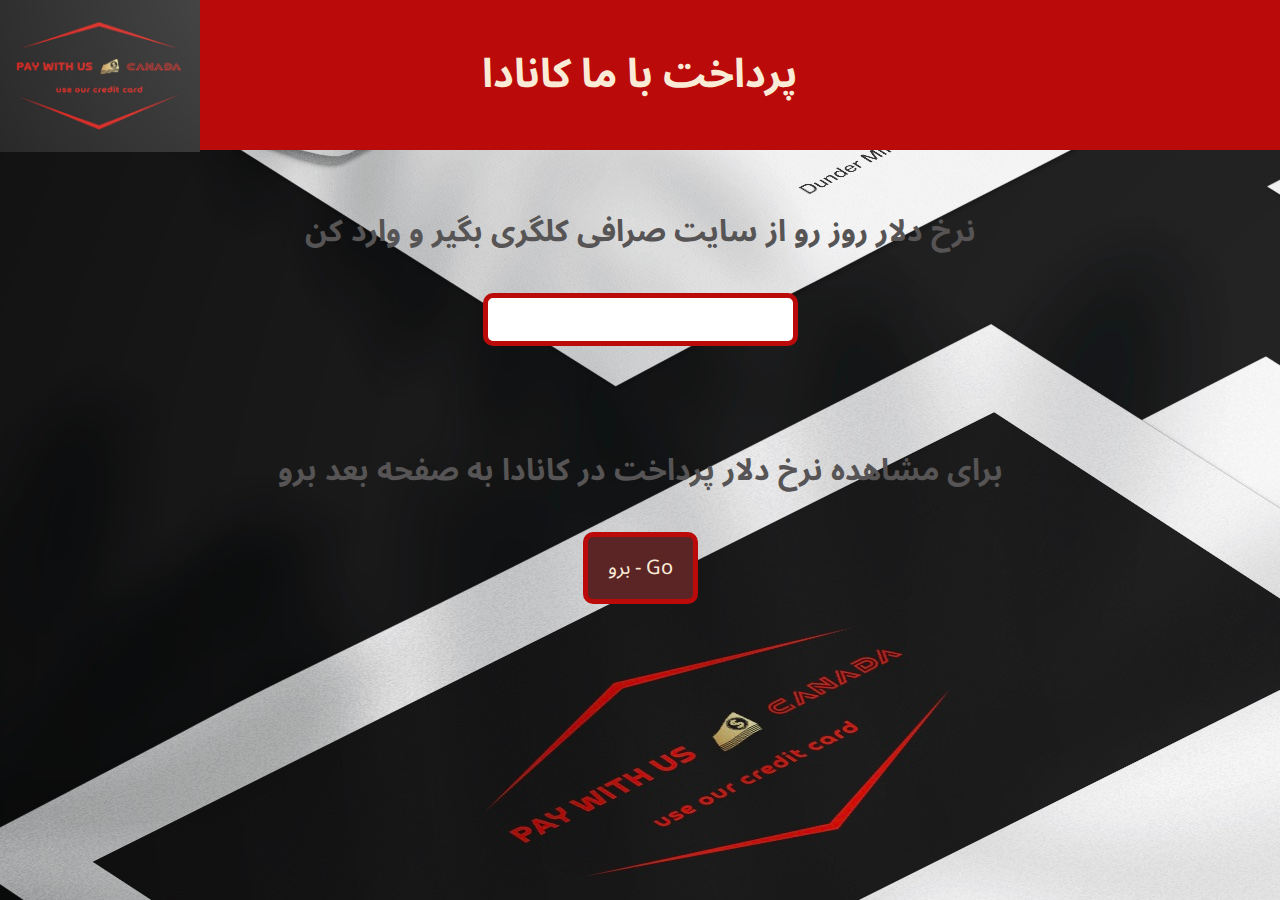
<file: index.html>
<html lang="en">
<head>
    <meta charset="UTF-8">
    <meta name="viewport" content="width=device-width, initial-scale=1.0">

    <link rel="stylesheet" href="style.css">

    <link rel="preconnect" href="https://fonts.googleapis.com">
    <link rel="preconnect" href="https://fonts.gstatic.com" crossorigin>
    <link href="https://fonts.googleapis.com/css2?family=Noto+Sans+Arabic:wght@500&display=swap" rel="stylesheet">

    <title>Hidden page</title>
</head>

<body>

    <header>
        <img src="assets/logo.png" alt="logo" class="logo">
        <p> پرداخت با ما کانادا </p>
    </header>

    <form>
        <label>
            <!-- Enter today's rate for dollar in Toman from exchange companies -->
            <!-- <br> -->
            نرخ دلار روز رو از سایت صرافی کلگری بگیر و وارد کن
            <br>
        </label>

        <input type="text" id="dollar" oninput="formatInput(this)" required/>
        <br>
        <br>
        <label for="shipping_rate">
            <!-- For seeing the dollar rate for shopping from Canada, go to the next page -->
            <!-- <br> -->
            برای مشاهده نرخ دلار پرداخت در کانادا به صفحه بعد برو
            <br>
        </label>

        <button onclick="calculateRateAndRedirect()">
            برو - Go
        </button>
    </form>

    <script src="script.js"></script>
</body>
</html>
</file>
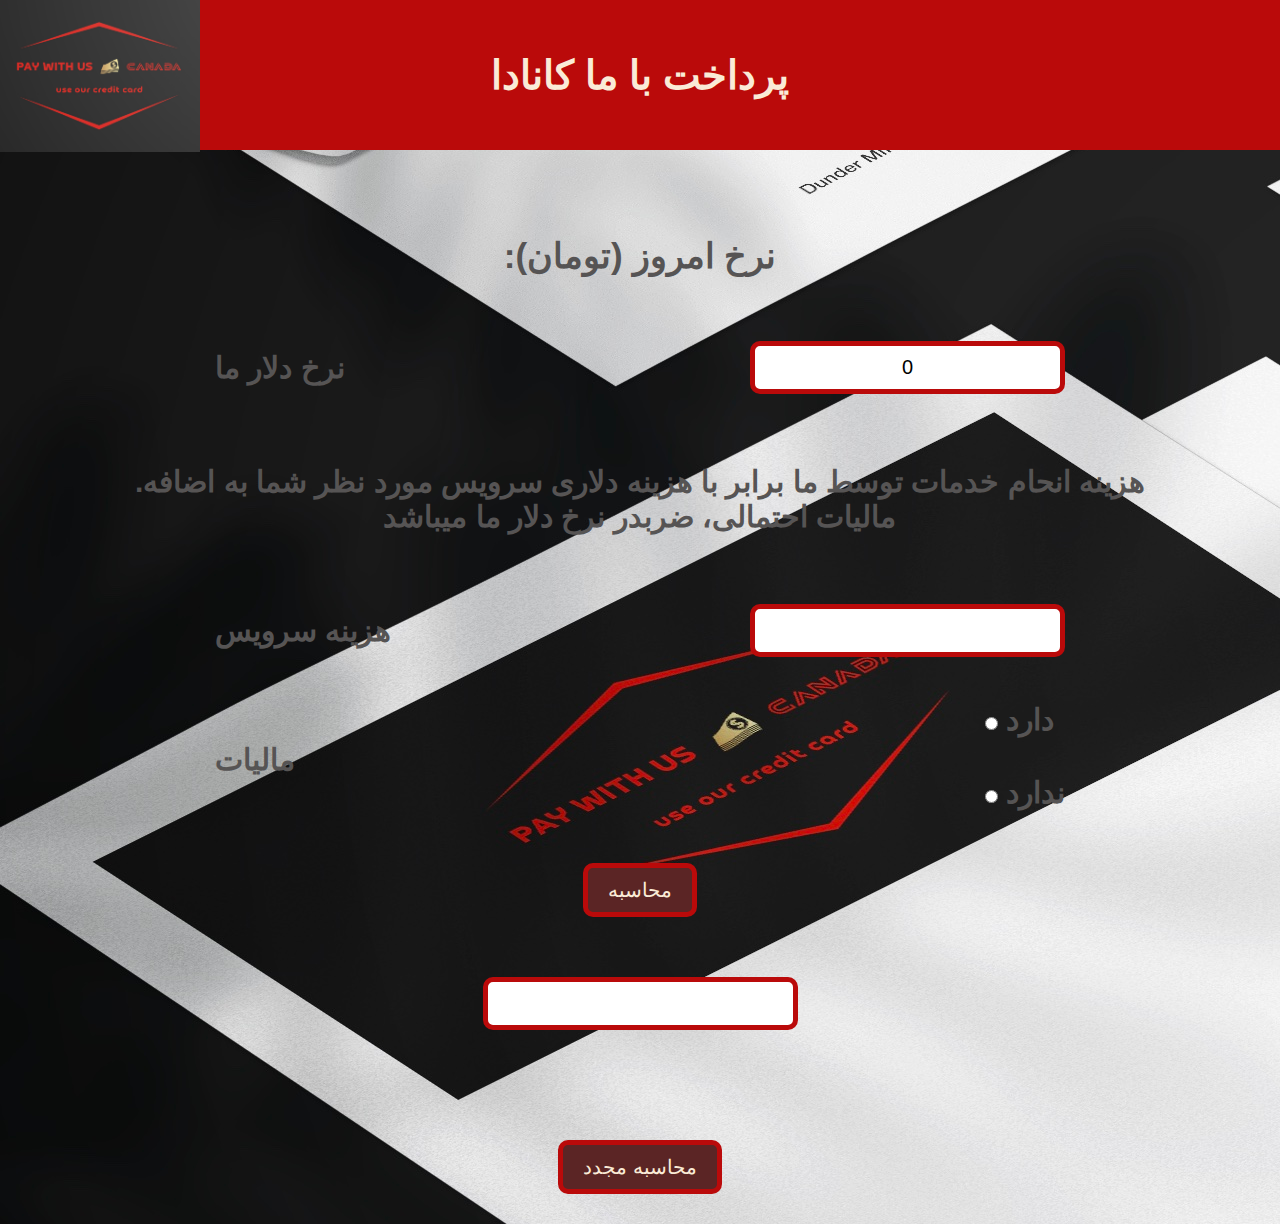
<file: index2.html>
<html lang="en">
<link>
    <meta charset="UTF-8">
    <meta name="viewport" content="width=device-width, initial-scale=1.0">

    <link rel="stylesheet" href="style.css">
    <link rel="stylesheet" href="style2.css"></link>

    <title>Pardakht Bama Canada</title>
</head>
<body onload="initFunction(event)">

    <header>
        <img src="assets/logo.png" alt="logo" class="logo">
        <p> پرداخت با ما کانادا </p>
    </header>

    <form onsubmit="handleSubmit(event)">
        <h3>
            <!-- Today's rate: -->
            <!-- <br> -->
          :(تومان) نرخ امروز
        </h3>

        <div class="calc">
            <div class="calcdiv">
                <label for="first_dollar_rate">
                    <!-- Dollar rate for Cloths/ electronic devices: -->
                    <!-- <br> -->
                    نرخ دلار ما
                </label>
                <input type="text" id="first_dollar_rate"/>
            </div>

        </div>

        <h4>
            <!-- You can check the total cost of your selected item including its price and shipping cost to Iran by using this simple app: -->
            <!-- <br> -->
            .هزینه انحام خدمات توسط ما برابر با هزینه دلاری سرویس مورد نظر شما به اضافه مالیات احتمالی، ضربدر نرخ دلار ما میباشد
        </h4>

        <div class="calc">
            <div class="calcdiv">
                <label for="price">
                    <!-- Product price: -->
                    <!-- <br> -->
                    هزینه سرویس
                </label>
                <input type="text" id="price" oninput="formatInput(this)" required/>
            </div>

            <div class="calcdiv">
                <label class="taxLabel" >
                    <!-- Product type: -->
                    <!-- <br> -->
                    مالیات
                </label>
                <div class="option">
                    <div class="options">
                        <input type="radio" id="tax" name="type" value="tax" required/>
                        <label for="tax">
                            <!-- Cloths/ electronic devices -->
                            <!-- <br> -->
                            دارد
                        </label>
                    </div>

                    <div class="options">
                        <input type="radio" id="notax" name="type" value="notax" required/>
                        <label for="notax">
                            <!-- Other stuff -->
                            <!-- <br> -->
                            ندارد
                        </label><br>
                    </div>
                </div>
            </div>

            <div class="calcdiv" id="taxDiv">
                <label for="taxRate">
                    <!-- Service taxRate: -->
                    <!-- <br> -->
                        درصد مالیات (بین ۵ تا ۱۳ برای کانادا)
                </label>
                <input type="text" id="taxRate" oninput="formatInput(this)" required/>
            </div>

        </div>

        <button onclick="calculateCost()">
            <!-- Calculate -->
            <!-- <br> -->
            محاسبه
        </button>
        <input type="text" id="result" readonly/>

    </form>

    <button class="lastPiece" onclick="reset()">
        <!-- Reset prices -->
        <!-- <br> -->
        محاسبه مجدد
    </button>

    <script src="script.js"></script>

</body>
</html>
</file>
<file: style.css>
body {
    background-image: url("./assets/pattern.jpg");
    /* font-family: "Lucida Console", Monaco, monospace; */
    font-family: 'Noto Sans Arabic', sans-serif;
    color: #565454;
    margin: 0px auto;
    text-align: center;
    font-size: 25px;
    font-weight: bold;
    font-size: 30px;
}

header {
    background-color: #ba0a0a;
    color: antiquewhite;
    height: 150px;
    font-size: 40px;
    line-height: 150px;
}

img {
    max-width: 200px;
    max-height: 200px;
    float: left;
}

p {
    padding-right: 200px;
}

form {
    margin: 50px auto;
}

button {
    font-family: 'Noto Sans Arabic', sans-serif;
    background-color: #5b2525;
    border: 5px solid #ba0a0a;
    border-radius: 10px;
    color: antiquewhite;
    padding: 10px 20px;
    margin: 30px auto;
    text-align: center;
    text-decoration: none;
    display: inline-block;
    font-size: 20px;
}

input {
    border: 5px solid #ba0a0a;
    border-radius: 10px;
    padding: 10px 20px;
    margin: 30px 0px;
    text-align: center;
    text-decoration: none;
    display: inline-block;
    font-size: 20px;
}

label {
    color: #565454;
    font-weight: bold;
    font-size: 30px;
}


/* Responsive styles for smaller screens */
@media screen and (max-width: 850px) {

    form {
        margin: 30px 300px;
    }

    header {
        margin: 0px;
        height: 60px;
        font-size: 30px;
        line-height: 60px;
    }

    img {
        max-width: 60px;
        max-height: 60px;
    }

    button {
        font-size: 20px;
    }

    input {
        font-size: 20px;
    }

    label {
        font-size: 20px;
    }
}

@media screen and (max-width: 600px) {

    form {
        margin: 30px 20px;
    }

    header {
        margin: 0px;
        height: 50px;
        font-size: 25px;
        line-height: 50px;
    }

    img {
        max-width: 50px;
        max-height: 50px;
    }

    button {
        font-size: 16px;
    }

    input {
        font-size: 16px;
    }

    label {
        font-size: 16px;
    }
}

/* Additional styles for even smaller screens */
@media screen and (max-width: 400px) {

    form {
        margin: 30px 20px;
    }

    header {
        margin: 0px;
        height: 40px;
        font-size: 20px;
        line-height: 40px;
    }

    img {
        max-width: 40px;
        max-height: 40px;
    }

    button {
        font-size: 14px;
    }

    input {
        font-size: 14px;
    }

    label {
        font-size: 14px;
    }
}
</file>
<file: style2.css>
form {
    margin: 50px 100px;
    display: flex;
    flex-direction: column;
    align-items: center;
    justify-content: center;
}

.calc{
    display: flex;
    flex-direction: column;
    width: 850px;
}

.calcdiv{
    display: flex;
    flex-direction: row;
    align-items: center;
    justify-content: space-between;
}

.option {
    display: flex;
    flex-direction: column;
    align-items: start;
    max-height: 150px;
}

#taxDiv {
    display: none;
}


/* Responsive styles for smaller screens */
@media screen and (max-width: 850px) {

    body {
        font-size: 20px;
    }

    /* header {
        height: 60px;
        font-size: 30px;
        line-height: 60px;
    }

    img {
        max-width: 60px;
        max-height: 60px;
    } */

    .calc{
        width: 650px;
    }

    .option input {
        width: 50px;
    }

    button {
        padding: 5px 10px;
        margin: 20px 20px;
        font-size: 15px;
    }

    input {
        padding: 5px 10px;
        margin: 20px 10px auto 0px;
        width: 150px;
        font-size: 15px;
    }

    label {
        font-size: 18px;
        margin: 20px 0px auto 10px;
    }
}

@media screen and (max-width: 650px) {
    body {
        font-size: 15px;
    }

    header {
        height: 50px;
        font-size: 25px;
        line-height: 50px;
    }

    img {
        max-width: 50px;
        max-height: 50px;
    }

    .calc{
        max-width: 480px;
    }

    .option input {
        width: 30px;
    }

    .options {
        height: 20px;
    }

    .taxLabel {
        margin-top: 25px;
    }

    button {
        padding: 5px 10px;
        margin: 20px 20px;
        font-size: 15px;
    }

    input {
        padding: 5px 10px;
        margin: 10px 10px 10px 0px;
        width: 150px;
        font-size: 15px;
        width: 100px;
    }

    label {
        font-size: 13px;
        margin: 10px 0px 10px 10px;
    }
}

/* Additional styles for even smaller screens */
@media screen and (max-width: 475px) {
    body {
        font-size: 10px;
    }

    header {
        height: 40px;
        font-size: 25px;
        line-height: 40px;
    }

    img {
        max-width: 40px;
        max-height: 40px;
    }

    .calc{
        width: 350px;
    }

    .option input {
        width: 20px;
    }

    .options {
        height: 20px;
    }

    .taxLabel {
        margin-top: 30px;
    }

    button {
        padding: 5px 10px;
        margin: 20px 20px;
        font-size: 12px;
    }

    .lastPiece {
        margin: 0px;
    }

    input {
        padding: 5px 10px;
        margin: 10px 10px 10px 0px;
        width: 100px;
        font-size: 15px;
    }

    label {
        font-size: 10px;
        margin: 10px 0px 10px 10px;
    }
}


@media screen and (max-width: 400px) {
    body {
        font-size: 12px;
    }

    header {
        height: 40px;
        font-size: 20px;
        line-height: 40px;
    }

    img {
        max-width: 40px;
        max-height: 40px;
    }

    .calc{
        width: 350px;
    }

    .option input {
        width: 20px;
    }

    .small {
        height: 20px;
    }

    .taxLabel {
        margin-top: 25px;
    }

    button {
        padding: 5px 10px;
        margin: 20px 20px;
        font-size: 12px;
    }

    .lastPiece {
        margin-top: 0px;
    }

    input {
        padding: 5px 10px;
        width: 100px;
        font-size: 15px;
        margin: 10px 10px 10px 0px;
    }

    label {
        font-size: 10px;
        margin: 10px 0px 10px 10px;
    }
}
</file>
